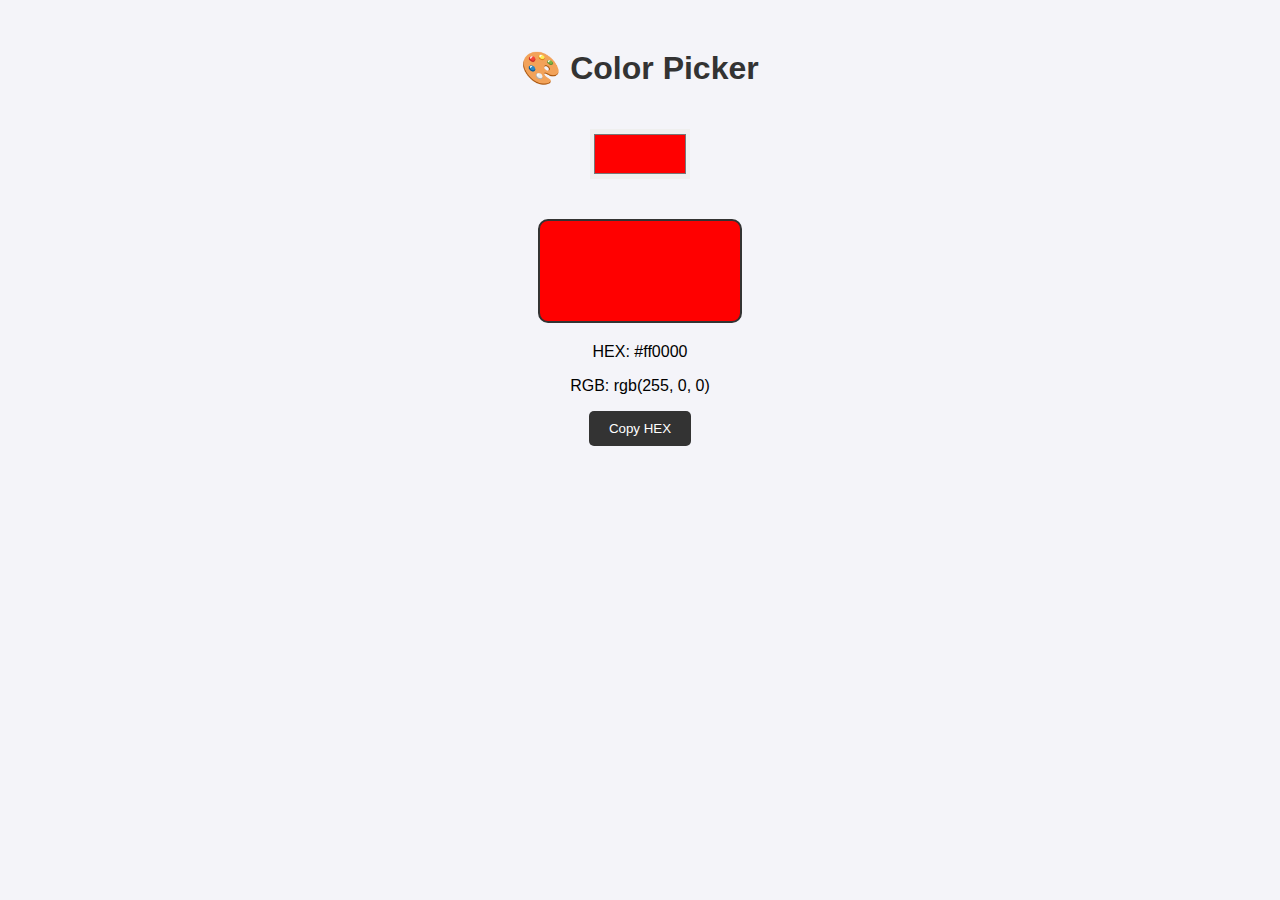
<file: Colorpicker/index.html>
<!DOCTYPE html>
<html lang="en">
<head>
  <meta charset="UTF-8">
  <meta name="viewport" content="width=device-width, initial-scale=1.0">
  <title>Color Picker</title>
  <link rel="stylesheet" href="style.css">
</head>
<body>
  <h1>🎨 Color Picker</h1>

  <input type="color" id="colorInput" value="#ff0000">
  
  <div class="color-display" id="colorDisplay"></div>
  
  <p>HEX: <span id="hexValue">#ff0000</span></p>
  <p>RGB: <span id="rgbValue">rgb(255, 0, 0)</span></p>

  <button onclick="copyColor()">Copy HEX</button>

  <script src="script.js"></script>
</body>
</html>
</file>
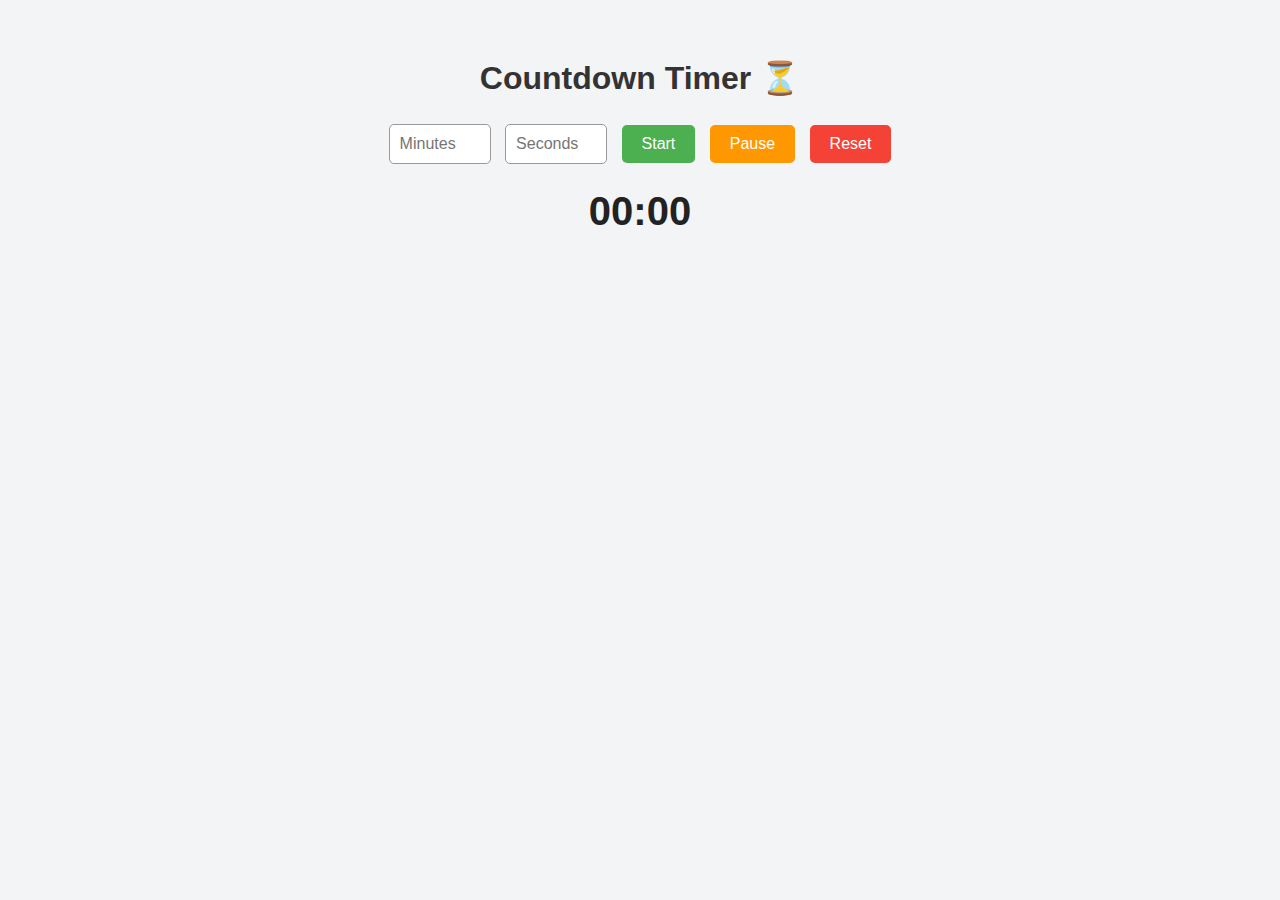
<file: Count-Down-Timer/index.html>
<!DOCTYPE html>
<html lang="en">
<head>
  <meta charset="UTF-8">
  <meta name="viewport" content="width=device-width, initial-scale=1.0">
  <title>Countdown Timer</title>
  <link rel="stylesheet" href="style.css">
</head>
<body>
  <h1>Countdown Timer ⏳</h1>
  
  <div class="timer-container">
    <input type="number" id="minutes" placeholder="Minutes" min="0">
    <input type="number" id="seconds" placeholder="Seconds" min="0" max="59">
    <button id="start">Start</button>
    <button id="pause">Pause</button>
    <button id="reset">Reset</button>
  </div>

  <h2 id="display">00:00</h2>
  <h3 id="message"></h3>

  <script src="script.js"></script>
</body>
</html>
</file>
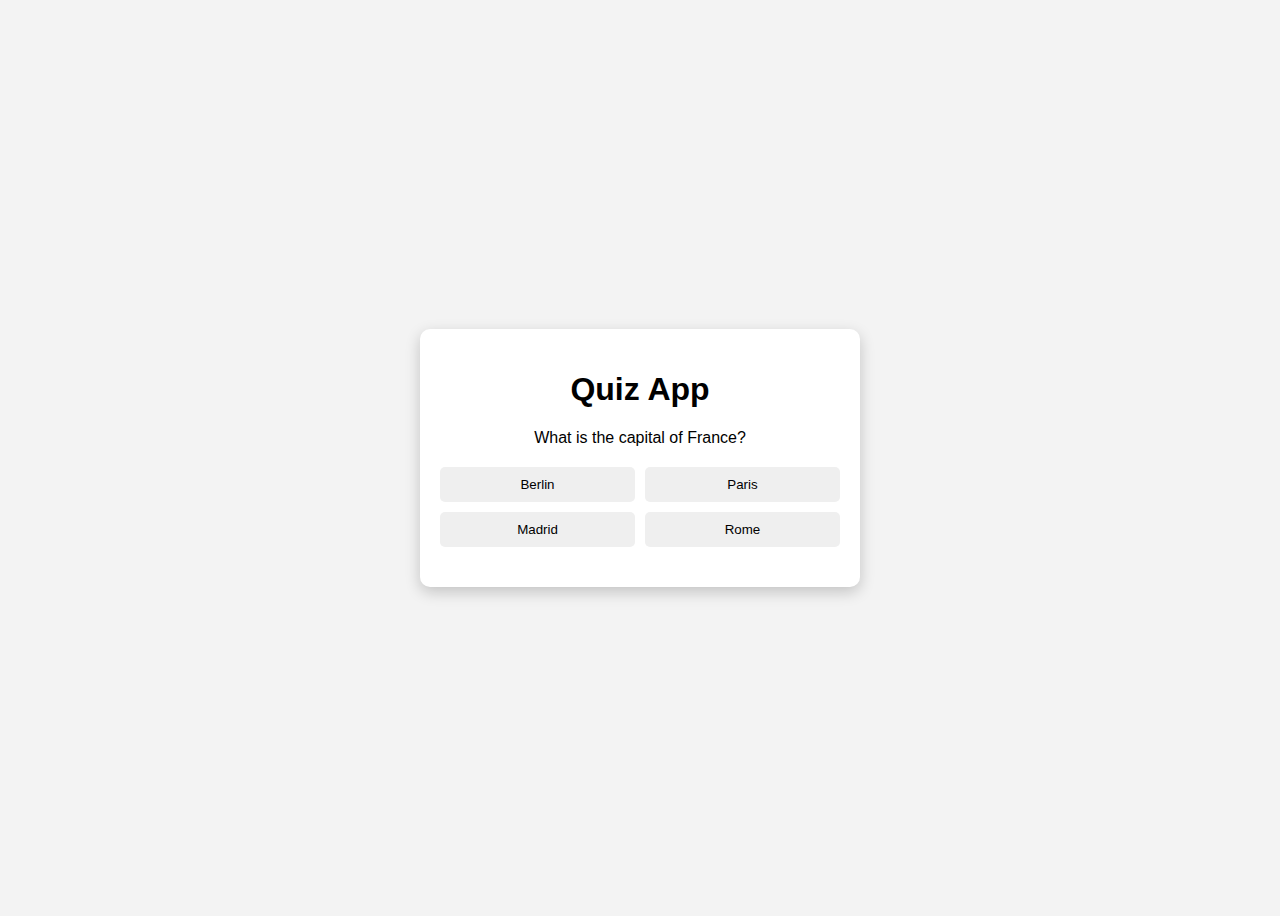
<file: Quiz/index.html>
<!DOCTYPE html>
<html lang="en">
<head>
  <meta charset="UTF-8">
  <meta name="viewport" content="width=device-width, initial-scale=1.0">
  <title>Quiz App</title>
  <link rel="stylesheet" href="style.css">
</head>
<body>
  <div class="quiz-container">
    <h1>Quiz App</h1>
    <div id="question-container"></div>
    <div id="answer-buttons" class="btn-grid"></div>
    <button id="next-btn" class="next-btn">Next</button>
    <div id="result"></div>
  </div>

  <script src="script.js"></script>
</body>
</html>
</file>
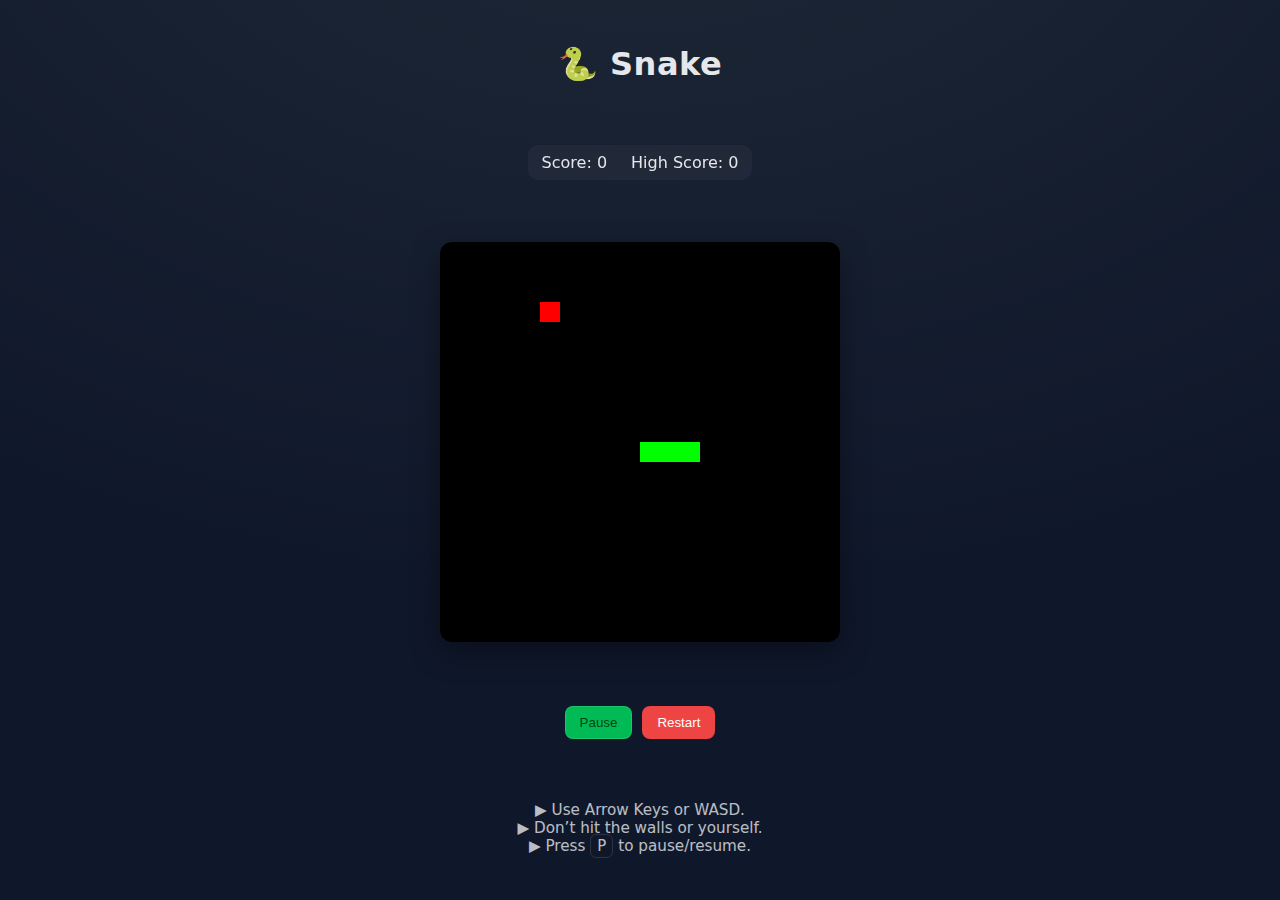
<file: Snake-Game/index.html>
<!DOCTYPE html>
<html lang="en">
<head>
  <meta charset="UTF-8" />
  <meta name="viewport" content="width=device-width, initial-scale=1.0"/>
  <title>Snake Game</title>
  <link rel="stylesheet" href="style.css" />
</head>
<body>
  <h1>🐍 Snake</h1>

  <div class="hud">
    <div>Score: <span id="score">0</span></div>
    <div>High Score: <span id="highScore">0</span></div>
  </div>

  <canvas id="game" width="400" height="400"></canvas>

  <div class="controls">
    <button id="pauseBtn">Pause</button>
    <button id="restartBtn">Restart</button>
  </div>

  <p class="hint">
    ▶ Use Arrow Keys or WASD.<br/>
    ▶ Don’t hit the walls or yourself.<br/>
    ▶ Press <kbd>P</kbd> to pause/resume.
  </p>

  <script src="script.js"></script>
</body>
</html>
</file>
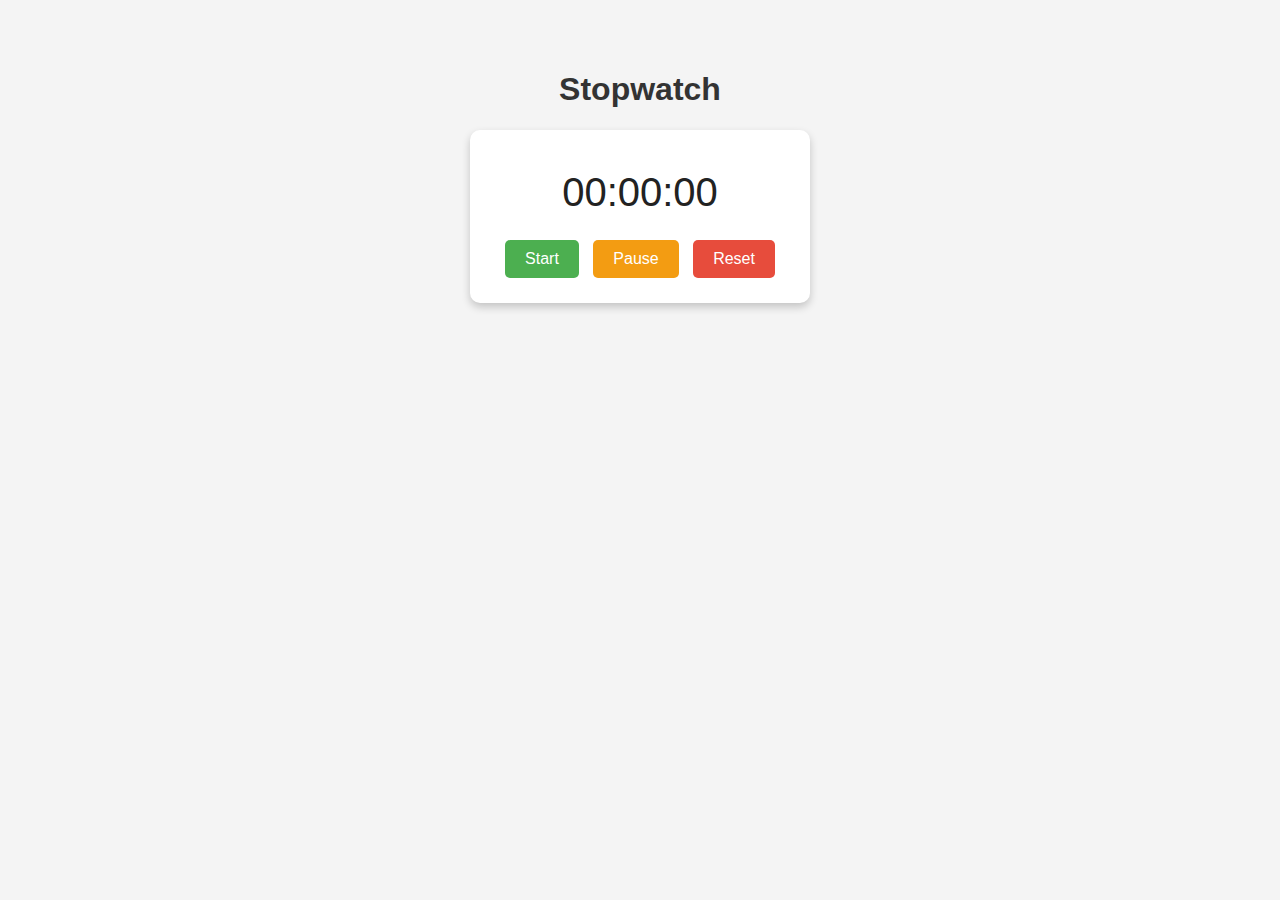
<file: Stop-Watch/index.html>
<!DOCTYPE html>
<html lang="en">
<head>
  <meta charset="UTF-8">
  <meta name="viewport" content="width=device-width, initial-scale=1.0">
  <title>Stopwatch</title>
  <link rel="stylesheet" href="style.css">
</head>
<body>
  <h1>Stopwatch</h1>
  <div class="stopwatch">
    <div id="display">00:00:00</div>
    <div class="buttons">
      <button onclick="start()">Start</button>
      <button onclick="pause()">Pause</button>
      <button onclick="reset()">Reset</button>
    </div>
  </div>

  <script src="script.js"></script>
</body>
</html>
</file>
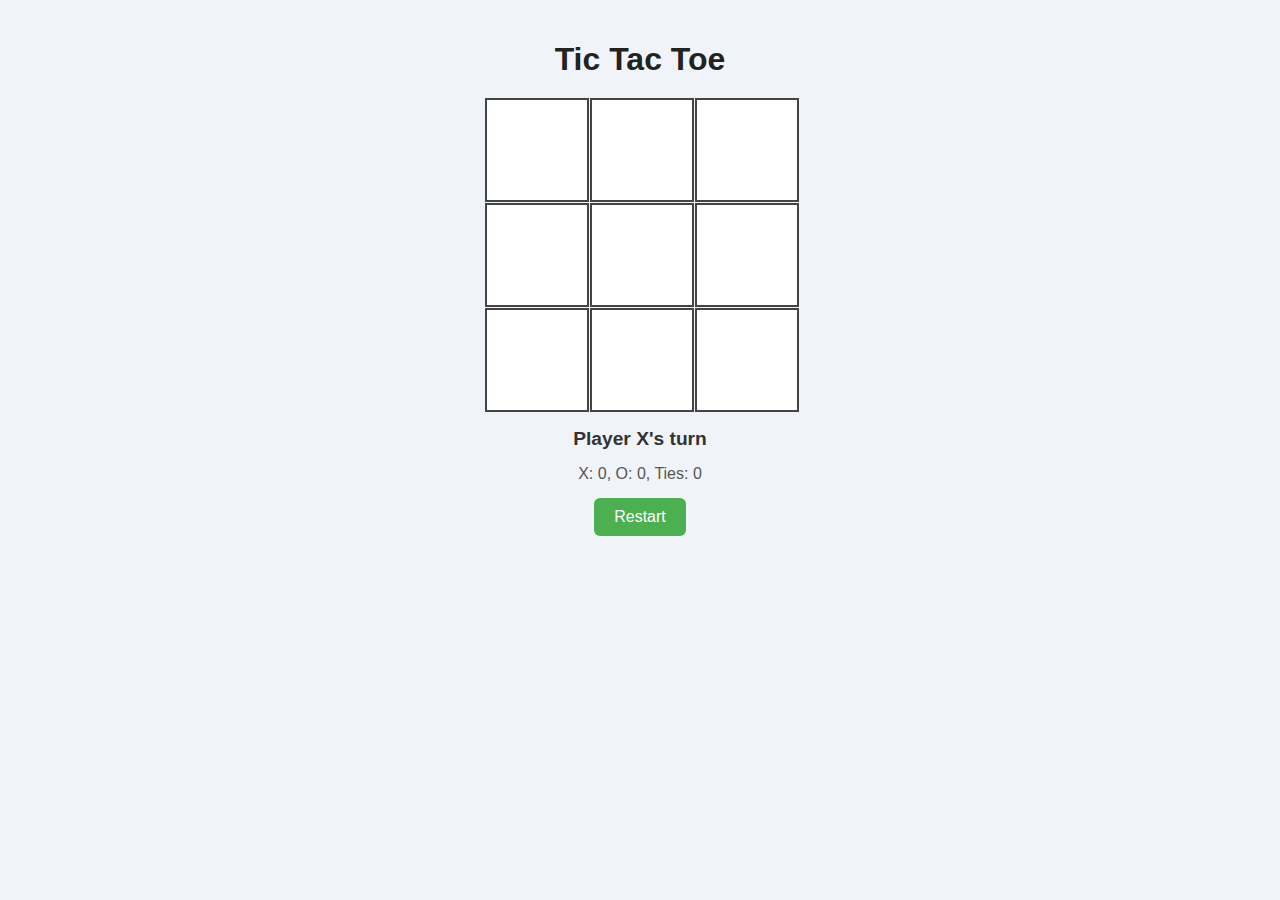
<file: Tic-Tac-Toe/index.html>
<!DOCTYPE html>
<html>
<head>
  <title>Tic Tac Toe</title>
  <link rel="stylesheet" href="game.css">
</head>
<body>
  <h1>Tic Tac Toe</h1>
  <div class="board"></div>
  <h2 class="status">Player X's turn</h2>
  <div class="score"></div>
  <button onclick="resetBoard()">Restart</button>

  <script src="game.js"></script>
</body>
</html>
</file>
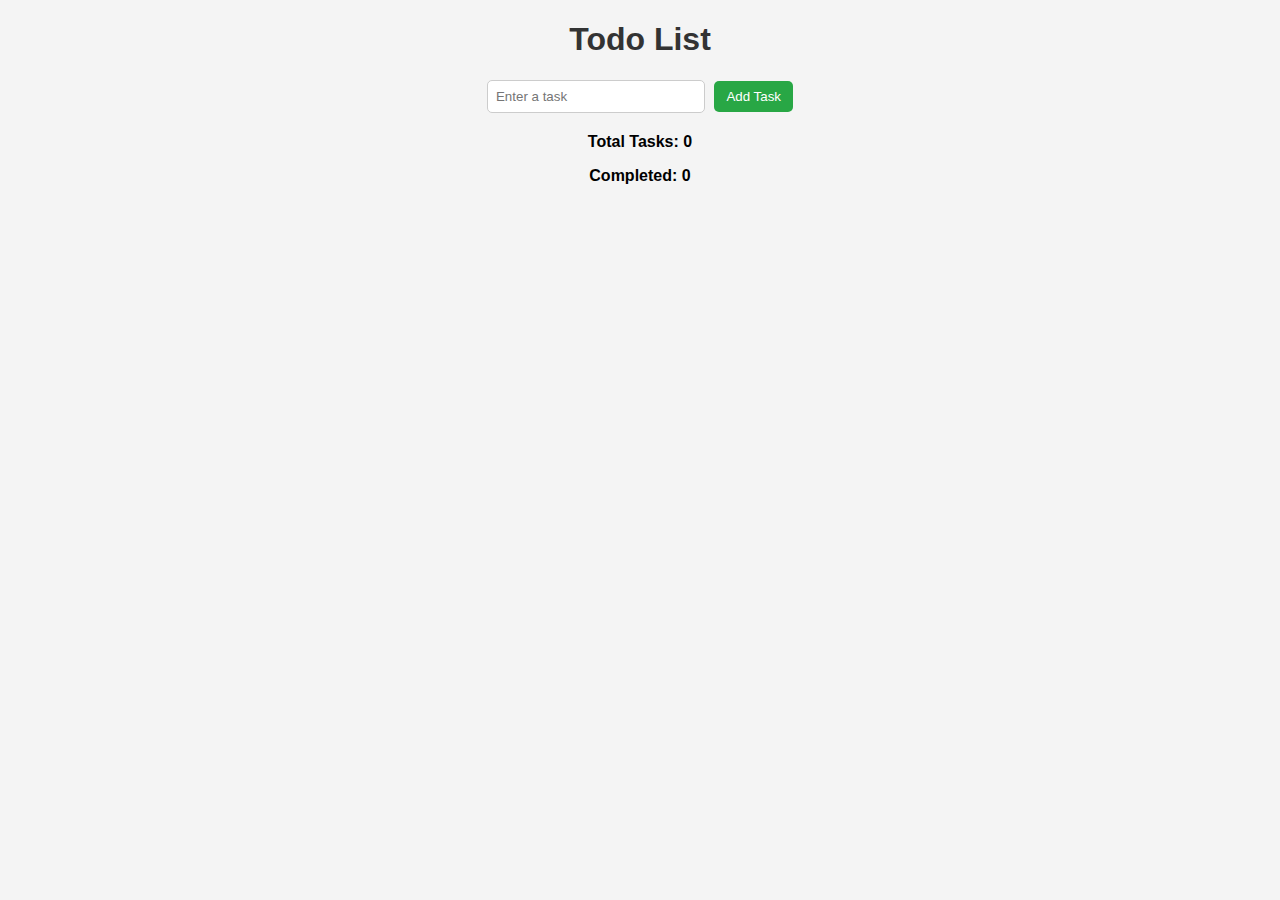
<file: To-do-list/index.html>
<!DOCTYPE html>
<html lang="en">
<head>
  <meta charset="UTF-8">
  <title>Advanced Todo List</title>
  <link rel="stylesheet" href="style.css">
</head>
<body>
  <h1>Todo List</h1>

  <div class="todo-container">
    <input type="text" id="taskInput" placeholder="Enter a task">
    <button onclick="addTask()">Add Task</button>
  </div>

  <ul id="taskList"></ul>

  <div class="stats">
    <p>Total Tasks: <span id="totalCount">0</span></p>
    <p>Completed: <span id="completedCount">0</span></p>
  </div>

  <script src="script.js"></script>
</body>
</html>
</file>
<file: Colorpicker/style.css>
body {
  font-family: Arial, sans-serif;
  text-align: center;
  background: #f4f4f9;
  padding: 20px;
}

h1 {
  color: #333;
}

input[type="color"] {
  width: 100px;
  height: 50px;
  border: none;
  margin: 20px;
  cursor: pointer;
}

.color-display {
  width: 200px;
  height: 100px;
  margin: 20px auto;
  border: 2px solid #333;
  border-radius: 10px;
}

button {
  background: #333;
  color: white;
  padding: 10px 20px;
  border: none;
  border-radius: 5px;
  cursor: pointer;
}

button:hover {
  background: #555;
}
</file>
<file: Count-Down-Timer/style.css>
body {
  font-family: Arial, sans-serif;
  text-align: center;
  background: #f3f4f6;
  padding: 30px;
}

h1 {
  color: #333;
}

.timer-container {
  margin: 20px;
}

input {
  padding: 10px;
  margin: 5px;
  width: 80px;
  font-size: 16px;
  border: 1px solid #999;
  border-radius: 5px;
}

button {
  padding: 10px 20px;
  margin: 5px;
  font-size: 16px;
  cursor: pointer;
  border: none;
  border-radius: 5px;
}

#start { background: #4CAF50; color: white; }
#pause { background: #ff9800; color: white; }
#reset { background: #f44336; color: white; }

#display {
  font-size: 40px;
  margin-top: 20px;
  color: #222;
}

#message {
  color: red;
  font-size: 20px;
  margin-top: 10px;
}
</file>
<file: Quiz/style.css>
body {
  font-family: Arial, sans-serif;
  background: #f3f3f3;
  display: flex;
  justify-content: center;
  align-items: center;
  height: 100vh;
}

.quiz-container {
  background: white;
  padding: 20px;
  border-radius: 10px;
  box-shadow: 0 5px 15px rgba(0,0,0,0.2);
  width: 400px;
  text-align: center;
}

.btn-grid {
  display: grid;
  grid-template-columns: 1fr 1fr;
  gap: 10px;
  margin: 20px 0;
}

button {
  padding: 10px;
  border: none;
  border-radius: 5px;
  cursor: pointer;
}

button:hover {
  opacity: 0.8;
}

.correct {
  background-color: #4caf50;
  color: white;
}

.wrong {
  background-color: #f44336;
  color: white;
}

.next-btn {
  margin-top: 10px;
  display: none;
}
</file>
<file: Snake-Game/style.css>
:root {
  --bg: #0f172a;        /* slate-900 */
  --panel: #111827;     /* gray-900 */
  --text: #e5e7eb;      /* gray-200 */
  --accent: #22c55e;    /* green-500 */
  --danger: #ef4444;    /* red-500 */
}

* { box-sizing: border-box; }

body {
  margin: 0;
  min-height: 100vh;
  background: radial-gradient(1200px 800px at 50% -200px, #1f2937, var(--bg));
  color: var(--text);
  font-family: system-ui, -apple-system, Segoe UI, Roboto, Helvetica, Arial, sans-serif;
  display: grid;
  place-items: center;
  gap: 12px;
  padding: 24px;
}

h1 {
  margin: 0 0 8px;
  font-weight: 800;
  letter-spacing: 0.5px;
}

.hud {
  display: flex;
  gap: 24px;
  margin-bottom: 8px;
  background: rgba(255,255,255,0.04);
  padding: 8px 14px;
  border-radius: 10px;
  backdrop-filter: blur(6px);
}

canvas {
  background: var(--panel);
  border-radius: 12px;
  box-shadow: 0 10px 30px rgba(0,0,0,0.35), inset 0 0 0 1px rgba(255,255,255,0.06);
}

.controls {
  display: flex;
  gap: 10px;
  margin-top: 10px;
}

button {
  background: #1f2937;
  color: var(--text);
  border: 1px solid rgba(255,255,255,0.12);
  padding: 8px 14px;
  border-radius: 8px;
  cursor: pointer;
  transition: transform .06s ease, background .2s ease;
}
button:hover { transform: translateY(-1px); }
#pauseBtn { background: #0b5; color: #041; }
#restartBtn { background: var(--danger); color: #fff; border-color: transparent; }

.hint {
  opacity: 0.8;
  font-size: 0.95rem;
  text-align: center;
  margin: 8px 0 0;
}

kbd {
  background: #111827;
  padding: 2px 6px;
  border-radius: 6px;
  border: 1px solid rgba(255,255,255,0.15);
  font-family: ui-monospace, SFMono-Regular, Menlo, Consolas, monospace;
}
</file>
<file: Stop-Watch/style.css>
body {
  font-family: Arial, sans-serif;
  text-align: center;
  background: #f4f4f4;
  margin: 0;
  padding: 50px;
}

h1 {
  color: #333;
}

.stopwatch {
  background: #fff;
  padding: 20px;
  margin: auto;
  width: 300px;
  border-radius: 10px;
  box-shadow: 0 4px 8px rgba(0,0,0,0.2);
}

#display {
  font-size: 2.5rem;
  margin: 20px 0;
  color: #222;
}

.buttons button {
  margin: 5px;
  padding: 10px 20px;
  font-size: 1rem;
  border: none;
  border-radius: 5px;
  cursor: pointer;
}

.buttons button:hover {
  opacity: 0.8;
}

button:nth-child(1) {
  background: #4CAF50;
  color: white;
}

button:nth-child(2) {
  background: #f39c12;
  color: white;
}

button:nth-child(3) {
  background: #e74c3c;
  color: white;
}
</file>
<file: Tic-Tac-Toe/game.css>
/* General styling */
body {
  font-family: Arial, sans-serif;
  text-align: center;
  background: #f0f4f8;
  color: #333;
  margin: 0;
  padding: 20px;
}

/* Title */
h1 {
  margin-bottom: 20px;
  color: #222;
}

/* Board styling */
.board {
  display: grid;
  grid-template-columns: repeat(3, 100px);
  grid-template-rows: repeat(3, 100px);
  gap: 5px;
  margin: 20px auto;
  width: max-content;
}

.board div {
  width: 100px;
  height: 100px;
  background: white;
  border: 2px solid #444;
  font-size: 2.5rem;
  display: flex;
  align-items: center;
  justify-content: center;
  cursor: pointer;
  transition: background 0.3s;
}

.board div:hover {
  background: #f1f1f1;
}

/* Status message */
.status {
  margin: 15px 0;
  font-size: 1.2rem;
  font-weight: bold;
}

/* Score display */
.score {
  margin: 15px 0;
  font-size: 1rem;
  color: #555;
}

/* Restart button */
button {
  background: #4CAF50;
  color: white;
  border: none;
  padding: 10px 20px;
  font-size: 1rem;
  cursor: pointer;
  border-radius: 6px;
  transition: background 0.3s;
}

button:hover {
  background: #45a049;
}
</file>
<file: To-do-list/style.css>
body {
  font-family: Arial, sans-serif;
  text-align: center;
  margin: 20px;
  background: #f4f4f4;
}

h1 {
  color: #333;
}

.todo-container {
  margin: 20px 0;
}

input {
  padding: 8px;
  width: 200px;
  border: 1px solid #ccc;
  border-radius: 5px;
}

button {
  padding: 8px 12px;
  margin-left: 5px;
  background: #28a745;
  color: white;
  border: none;
  border-radius: 5px;
  cursor: pointer;
}

button:hover {
  background: #218838;
}

ul {
  list-style-type: none;
  padding: 0;
  max-width: 400px;
  margin: 0 auto;
}

li {
  display: flex;
  justify-content: space-between;
  align-items: center;
  background: white;
  padding: 10px;
  margin: 5px 0;
  border-radius: 5px;
  box-shadow: 0px 2px 4px rgba(0,0,0,0.1);
}

li.completed {
  text-decoration: line-through;
  color: gray;
}

.task-buttons button {
  margin-left: 5px;
  padding: 5px 8px;
  font-size: 12px;
}

.stats {
  margin-top: 20px;
  font-weight: bold;
}
</file>
